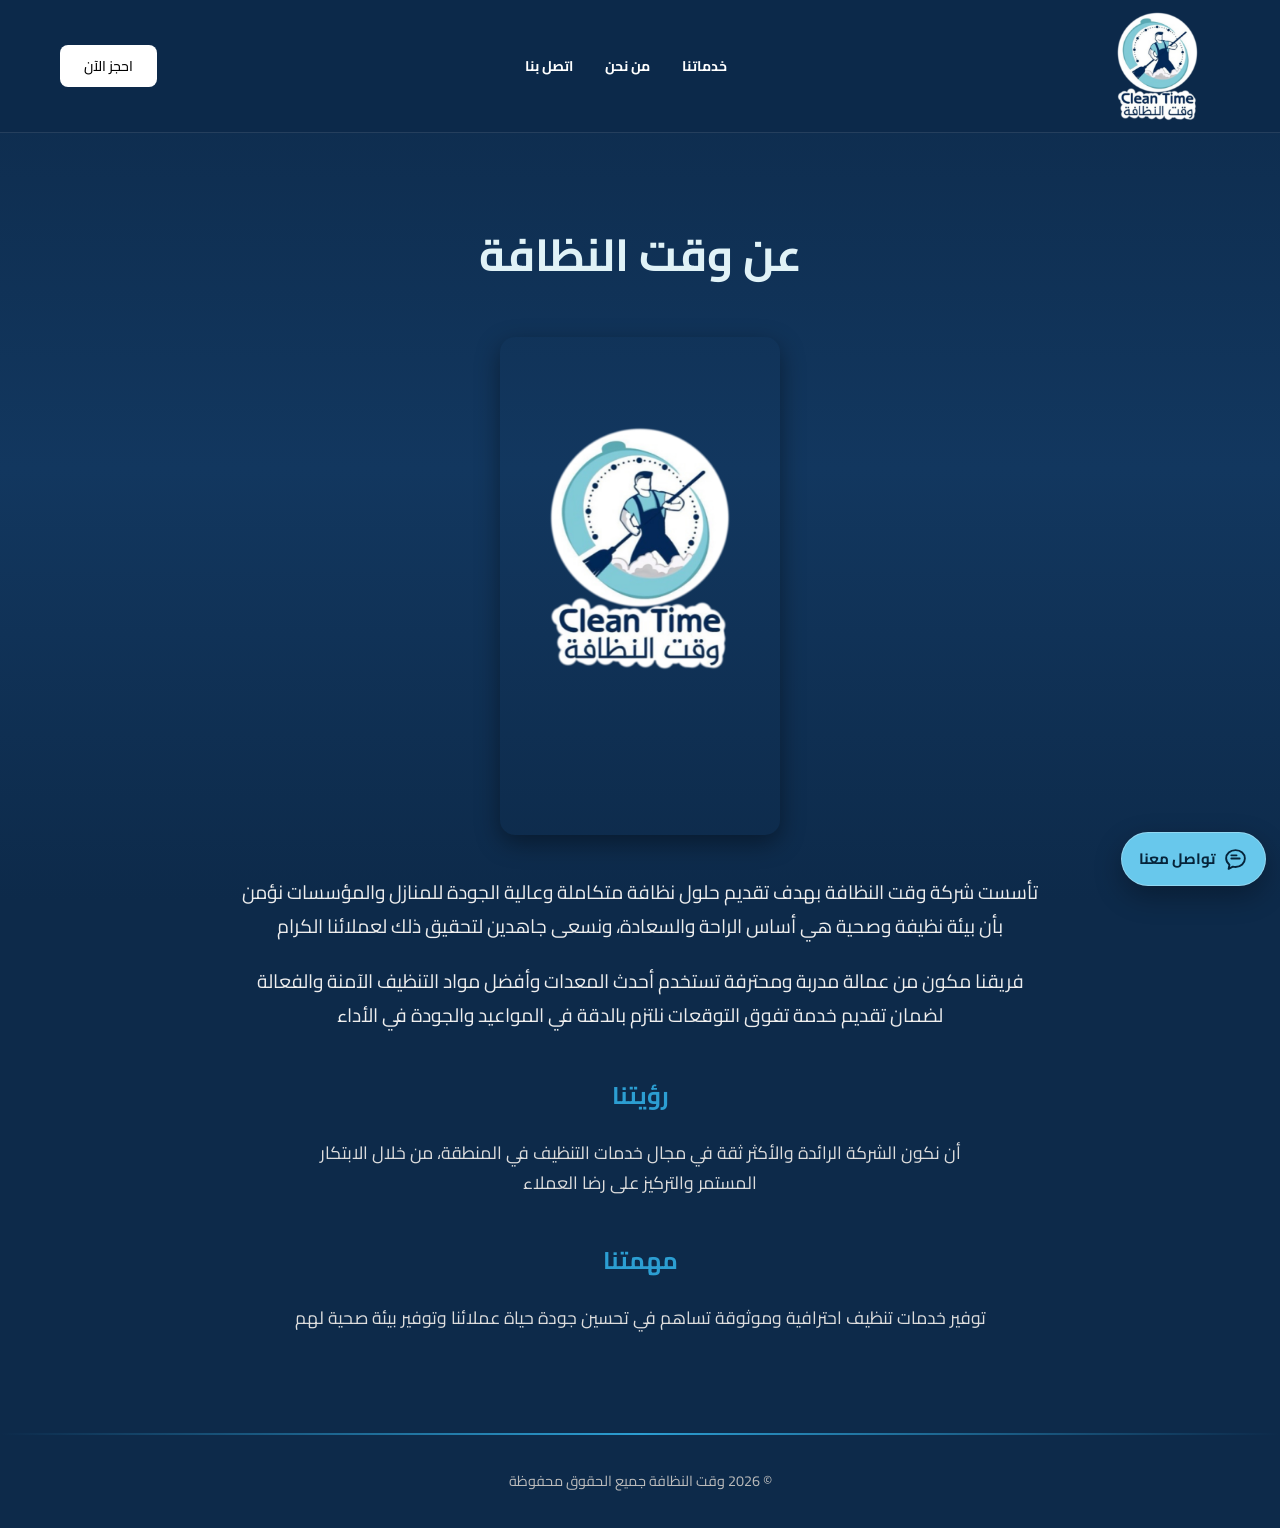
<file: about/index.html>
<!DOCTYPE html>
<html lang="ar" dir="rtl">
<head>
    <meta charset="UTF-8">
    <meta name="viewport" content="width=device-width, initial-scale=1.0">
    <title>من نحن - وقت النظافة</title>
    <link rel="icon" type="image/png" sizes="32x32" href="../favicon-32.png?v=20260812-5">
    <link rel="icon" type="image/png" sizes="192x192" href="../favicon-192.png?v=20260812-5">
    <link rel="apple-touch-icon" sizes="180x180" href="../apple-touch-icon.png?v=20260812-5">
    <link rel="stylesheet" href="../style.css?v=20260813-1">
    <link rel="preconnect" href="https://fonts.googleapis.com">
    <link rel="preconnect" href="https://fonts.gstatic.com" crossorigin>
    <link href="https://fonts.googleapis.com/css2?family=Cairo:wght@400;700&display=swap" rel="stylesheet">
</head>
<body>
    <div id="main-content">
        <header class="site-header">
            <div class="container header-inner">
                <a href="../" class="brand-link" aria-label="وقت النظافة - الرئيسية">
                    <img src="../klf.png" alt="شعار وقت النظافة" class="logo"> </a>
                <button class="mobile-menu-toggle" type="button" aria-expanded="false" aria-controls="primary-nav" aria-label="فتح قائمة التنقل">
                    <span></span><span></span><span></span>
                </button>
                <nav id="primary-nav" aria-label="التنقل الرئيسي">
                    <a href="../services/">خدماتنا</a>
                    <a href="../about/">من نحن</a>
                    <a href="../contact/">اتصل بنا</a>
                </nav>
                <button type="button" class="cta-button header-booking-button" data-booking-trigger>احجز الآن</button>
            </div>
        </header>

<main class="container about-page-content" style="padding: 50px 20px; text-align: center;">
            <h1 style="color: var(--logo-light-blue); font-size: 2.8em; margin-bottom: 40px;" data-aos="fade-down">عن وقت النظافة</h1>

            <img src="../klf.png" alt="شعار وقت النظافة" class="about-logo animated-logo" style="max-width: 280px; margin-bottom: 40px;" data-aos="zoom-in">

            <p style="font-size: 1.2em; line-height: 1.8; color: #eee; max-width: 800px; margin: 0 auto 20px;" data-aos="fade-up">
                تأسست شركة وقت النظافة بهدف تقديم حلول نظافة متكاملة وعالية الجودة للمنازل والمؤسسات نؤمن بأن بيئة نظيفة وصحية هي أساس الراحة والسعادة، ونسعى جاهدين لتحقيق ذلك لعملائنا الكرام
            </p>
            <p style="font-size: 1.2em; line-height: 1.8; color: #eee; max-width: 800px; margin: 0 auto 20px;" data-aos="fade-up">
                فريقنا مكون من عمالة مدربة ومحترفة تستخدم أحدث المعدات وأفضل مواد التنظيف الآمنة والفعالة لضمان تقديم خدمة تفوق التوقعات نلتزم بالدقة في المواعيد والجودة في الأداء
            </p>
             <h2 style="color: var(--logo-main-blue); margin-top: 40px;" data-aos="fade-left">رؤيتنا</h2>
             <p style="font-size: 1.1em; line-height: 1.7; color: #ddd; max-width: 700px; margin: 0 auto 20px;" data-aos="fade-up">
                أن نكون الشركة الرائدة والأكثر ثقة في مجال خدمات التنظيف في المنطقة، من خلال الابتكار المستمر والتركيز على رضا العملاء
             </p>
              <h2 style="color: var(--logo-main-blue); margin-top: 40px;" data-aos="fade-right">مهمتنا</h2>
             <p style="font-size: 1.1em; line-height: 1.7; color: #ddd; max-width: 700px; margin: 0 auto;" data-aos="fade-up">
                توفير خدمات تنظيف احترافية وموثوقة تساهم في تحسين جودة حياة عملائنا وتوفير بيئة صحية لهم
             </p>
        </main>

        <footer><p>© 2026 وقت النظافة جميع الحقوق محفوظة</p></footer>
    </div>
    
    <div id="modal" class="modal-overlay" role="dialog" aria-modal="true" aria-hidden="true" aria-labelledby="modal-title"><div class="modal-content"><button class="close-button" type="button" aria-label="إغلاق نافذة الحجز">&times;</button><div id="modal-body"></div></div></div>
    <aside class="contact-fab" aria-label="خيارات التواصل">
        <div class="contact-fab-menu" id="contact-fab-menu" aria-hidden="true">
            <p class="contact-fab-heading">كيف نقدر نخدمك؟</p>
            <ul>
                <li><a class="contact-option whatsapp" href="https://wa.me/966500362696" target="_blank" rel="noopener noreferrer" data-contact-channel="whatsapp" tabindex="-1" aria-label="احجز عبر واتساب، يفتح في نافذة جديدة"><img src="../whatsapp.png" alt="" aria-hidden="true"><span><strong>احجز عبر واتساب</strong><small>رد سريع وتأكيد الحجز</small></span></a></li>
                <li><a class="contact-option instagram" href="https://www.instagram.com/clean.taim" target="_blank" rel="noopener noreferrer" data-contact-channel="instagram" tabindex="-1" aria-label="تابعنا على انستقرام، يفتح في نافذة جديدة"><img src="../instagram.png" alt="" aria-hidden="true"><span><strong>انستقرام</strong><small>شاهد أعمالنا ونتائج التنظيف</small></span></a></li>
                <li><a class="contact-option snapchat" href="https://www.snapchat.com/@clean.tiam?sid=43005c576ff24ab892f0cb71b147c271&amp;share_id=dV-XGr4FQtKG1vf1z0ww7A&amp;invite_id=hM9pbysP" target="_blank" rel="noopener noreferrer" data-contact-channel="snapchat" tabindex="-1" aria-label="تابعنا على سناب شات، يفتح في نافذة جديدة"><img src="../snapchat.png" alt="" aria-hidden="true"><span><strong>سناب شات</strong><small>تابع يوميات العمل</small></span></a></li>
            </ul>
        </div>
        <button class="contact-fab-toggle" type="button" aria-expanded="false" aria-controls="contact-fab-menu" aria-label="فتح خيارات التواصل">
            <svg viewBox="0 0 24 24" aria-hidden="true"><path d="M12 3C6.9 3 3 6.5 3 10.9c0 2.4 1.2 4.6 3.2 6.1L5.4 21l4.1-2.1c.8.2 1.6.3 2.5.3 5.1 0 9-3.5 9-8.2S17.1 3 12 3Z"/><path d="M8 11h8M8 8h5"/></svg>
            <span>تواصل معنا</span>
        </button>
    </aside>
    <script src="../script.js?v=20260813-2"></script>
</body>
</html>
</file>
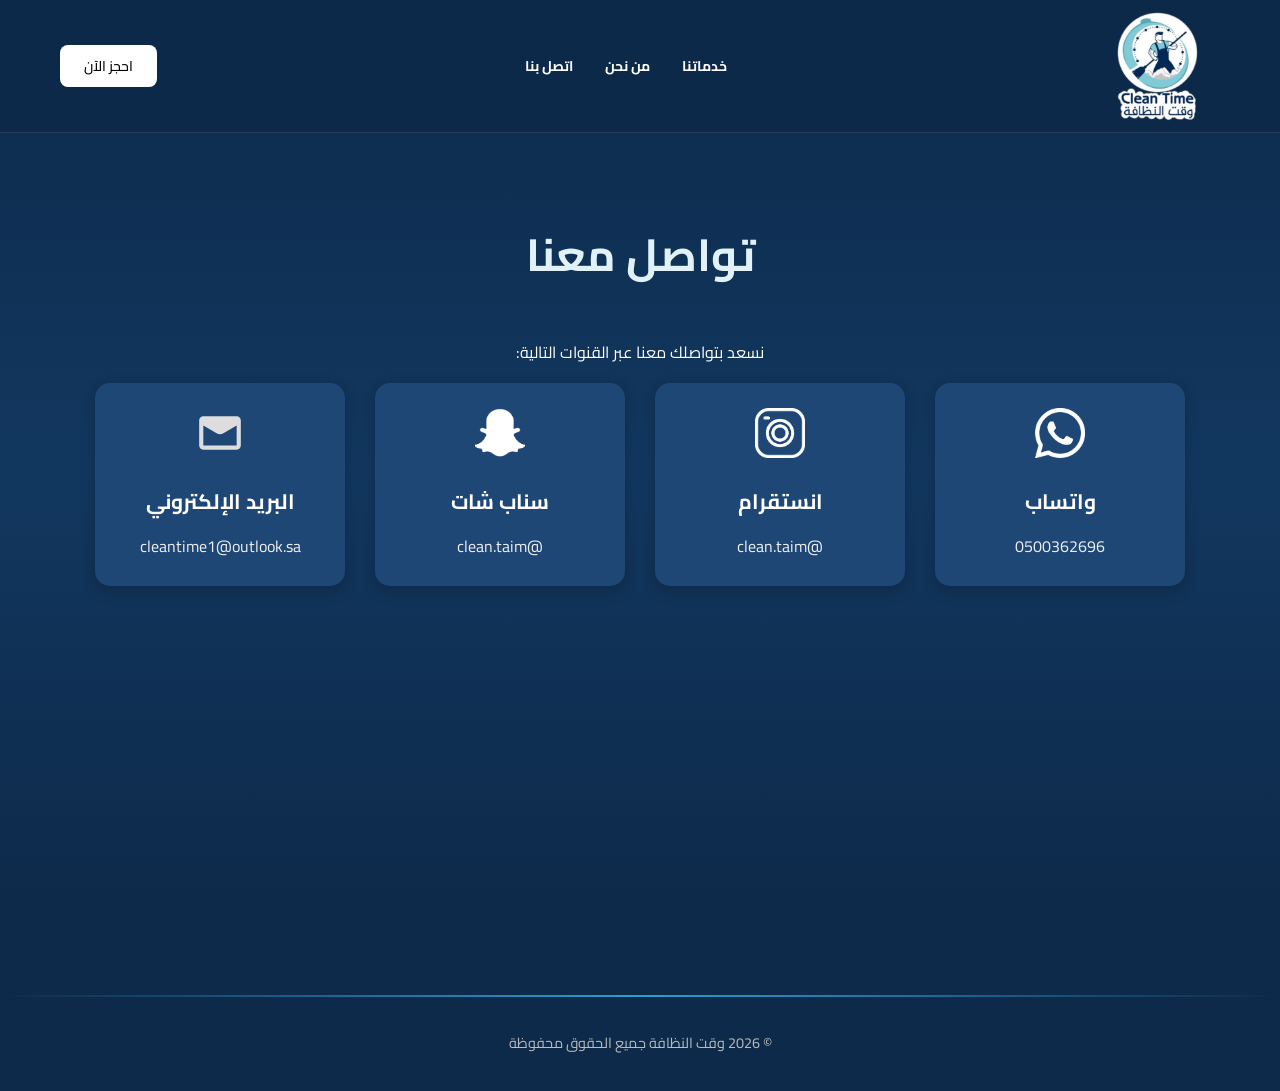
<file: contact/index.html>
<!DOCTYPE html>
<html lang="ar" dir="rtl">
<head>
    <meta charset="UTF-8">
    <meta name="viewport" content="width=device-width, initial-scale=1.0">
    <title>اتصل بنا - وقت النظافة</title>
    <link rel="icon" type="image/png" sizes="32x32" href="../favicon-32.png?v=20260812-5">
    <link rel="icon" type="image/png" sizes="192x192" href="../favicon-192.png?v=20260812-5">
    <link rel="apple-touch-icon" sizes="180x180" href="../apple-touch-icon.png?v=20260812-5">
    <link rel="stylesheet" href="../style.css?v=20260813-1">
    <link rel="preconnect" href="https://fonts.googleapis.com">
    <link rel="preconnect" href="https://fonts.gstatic.com" crossorigin>
    <link href="https://fonts.googleapis.com/css2?family=Cairo:wght@400;700&display=swap" rel="stylesheet">
</head>
<body>
    <div id="main-content">
        <header class="site-header">
            <div class="container header-inner">
                <a href="../" class="brand-link" aria-label="وقت النظافة - الرئيسية"> <img src="../klf.png" alt="شعار وقت النظافة" class="logo">
                </a>
                <button class="mobile-menu-toggle" type="button" aria-expanded="false" aria-controls="primary-nav" aria-label="فتح قائمة التنقل">
                    <span></span><span></span><span></span>
                </button>
                <nav id="primary-nav" aria-label="التنقل الرئيسي">
                    <a href="../services/">خدماتنا</a>
                    <a href="../about/">من نحن</a>
                    <a href="../contact/">اتصل بنا</a>
                </nav>
                <button type="button" class="cta-button header-booking-button" data-booking-trigger>احجز الآن</button>
            </div>
        </header>

<main class="contact-page container">
            <h1 data-aos="fade-down">تواصل معنا</h1>
            <p data-aos="fade-up">نسعد بتواصلك معنا عبر القنوات التالية:</p>
<div class="contact-methods">
                
                <div class="contact-method whatsapp" data-aos="fade-up" data-aos-delay="0">
                    <a href="https://wa.me/966500362696" target="_blank" rel="noopener noreferrer" data-track-whatsapp data-contact-channel="whatsapp">
                        <img src="../whatsapp.png" alt="واتساب" style="width: 50px; height: 50px; margin-bottom: 15px;">
                        <h3>واتساب</h3>
                        <p>0500362696</p>
                    </a>
                </div>

                <div class="contact-method instagram" data-aos="fade-up" data-aos-delay="100">
                    <a href="https://www.instagram.com/clean.taim" target="_blank" rel="noopener noreferrer" data-contact-channel="instagram">
                        <img src="../instagram.png" alt="انستقرام" style="width: 50px; height: 50px; margin-bottom: 15px;">
                        <h3>انستقرام</h3>
                        <p>@clean.taim</p>
                    </a>
                </div>

                <div class="contact-method snapchat" data-aos="fade-up" data-aos-delay="200">
                    <a href="https://www.snapchat.com/@clean.tiam?sid=43005c576ff24ab892f0cb71b147c271&amp;share_id=dV-XGr4FQtKG1vf1z0ww7A&amp;invite_id=hM9pbysP" target="_blank" rel="noopener noreferrer" data-contact-channel="snapchat">
                        <img src="../snapchat.png" alt="سناب شات" style="width: 50px; height: 50px; margin-bottom: 15px;">
                        <h3>سناب شات</h3>
                        <p>@clean.taim</p>
                    </a>
                </div>

                <div class="contact-method email" data-aos="fade-up" data-aos-delay="300">
                    <a href="mailto:cleantime1@outlook.sa">
                        <svg viewBox="0 0 24 24" fill="#dddddd" xmlns="http://www.w3.org/2000/svg"><path d="M2 6C2 4.89543 2.89543 4 4 4H20C21.1046 4 22 4.89543 22 6V18C22 19.1046 21.1046 20 20 20H4C2.89543 20 2 19.1046 2 18V6ZM20 6L12 11L4 6H20ZM20 18V8.41421L13.4142 12.2071C12.6332 12.6976 11.3668 12.6976 10.5858 12.2071L4 8.41421V18H20Z"/></svg>
                        <h3>البريد الإلكتروني</h3>
                        <p>cleantime1@outlook.sa</p>
                    </a>
                </div>

            </div>
        </main>

        <footer><p>© 2026 وقت النظافة جميع الحقوق محفوظة</p></footer>
    </div>
    
    <div id="modal" class="modal-overlay" role="dialog" aria-modal="true" aria-hidden="true" aria-labelledby="modal-title"><div class="modal-content"><button class="close-button" type="button" aria-label="إغلاق نافذة الحجز">&times;</button><div id="modal-body"></div></div></div>
    <script src="../script.js?v=20260813-2"></script>
</body>
</html>
</file>
<file: style.css>
/* --- الإعدادات العامة --- */
:root {
    --dark-blue: #0d2a4a; /* Original dark blue, kept for other sections */
    --light-blue: #1e4776; /* Original light blue, kept for other sections */
    --accent-orange: #e65a41;
    --accent-glow: #ffc506;
    --logo-main-blue: #2c9ed2; /* Original blue, kept for other sections */
    --logo-light-blue: #e0f2f7; /* Original light blue, kept for other sections */
    --text-color: #ffffff; /* Default white text */
    --font-family: 'Cairo', Tahoma, Arial, sans-serif;
    --gray-300: #d1d5db; /* Tailwind gray-300 equivalent */
    --black: #000000;
}

/* --- New: Global Typography --- */
body {
    margin: 0;
    font-family: var(--font-family);
    background-color: var(--dark-blue);
    background-image: linear-gradient(180deg, #0d2a4a 0%, #12375f 52%, #0d2a4a 100%);
    background-attachment: fixed;
    color: var(--text-color);
    text-align: right; /* Keep RTL */
    overflow-x: hidden;
    -webkit-font-smoothing: antialiased;
    -moz-osx-font-smoothing: grayscale;
}

#main-content {
    min-height: 100vh;
    background: transparent;
}

html {
    overflow-x: hidden;
    scroll-behavior: smooth;
}

*, *::before, *::after {
    box-sizing: border-box;
}

img, svg, video {
    max-width: 100%;
}

/* --- AOS Animation Styles --- */
[data-aos] {
    opacity: 0;
    transition-property: transform, opacity;
}
[data-aos].aos-animate {
    opacity: 1;
}
[data-aos="fade-up"] {
    transform: translateY(50px);
}
[data-aos="fade-up"].aos-animate {
    transform: translateY(0);
}
[data-aos="fade-down"] {
    transform: translateY(-50px);
}
[data-aos="fade-down"].aos-animate {
    transform: translateY(0);
}
[data-aos="fade-left"] {
    transform: translateX(50px);
}
[data-aos="fade-left"].aos-animate {
    transform: translateX(0);
}
[data-aos="fade-right"] {
    transform: translateX(-50px);
}
[data-aos="fade-right"].aos-animate {
    transform: translateX(0);
}
[data-aos="zoom-in"] {
    transform: scale(0.8);
}
[data-aos="zoom-in"].aos-animate {
    transform: scale(1);
}
[data-aos="flip-left"] {
    transform: rotateY(90deg);
}
[data-aos="flip-left"].aos-animate {
    transform: rotateY(0);
}

/* --- New: Professional Animations --- */
@keyframes float {
    0%, 100% { transform: translateY(0); }
    50% { transform: translateY(-10px); }
}
@keyframes shimmer {
    0% { background-position: -200% 0; }
    100% { background-position: 200% 0; }
}
@keyframes pulse-glow {
    0%, 100% { box-shadow: 0 0 5px rgba(44, 158, 210, 0.5); }
    50% { box-shadow: 0 0 20px rgba(44, 158, 210, 0.8), 0 0 30px rgba(44, 158, 210, 0.4); }
}
@keyframes gradient-move {
    0% { background-position: 0% 50%; }
    50% { background-position: 100% 50%; }
    100% { background-position: 0% 50%; }
}
@keyframes border-dance {
    0% { border-color: var(--logo-main-blue); }
    33% { border-color: var(--accent-glow); }
    66% { border-color: var(--accent-orange); }
    100% { border-color: var(--logo-main-blue); }
}

/* --- Enhanced: Card Hover Effects --- */
.service-card {
    transition: all 0.4s cubic-bezier(0.4, 0, 0.2, 1), box-shadow 0.3s ease;
}
.service-card:hover {
    transform: translateY(-10px) scale(1.02);
    box-shadow: 0 20px 40px rgba(0, 0, 0, 0.4);
}
.service-card::after {
    content: '';
    position: absolute;
    top: 0;
    left: 0;
    right: 0;
    bottom: 0;
    border-radius: inherit;
    background: linear-gradient(90deg, transparent, rgba(255,255,255,0.1), transparent);
    transform: translateX(-100%);
    transition: transform 0.6s;
}
.service-card:hover::after {
    transform: translateX(100%);
}

/* --- New: Liquid Glass CSS --- */
.liquid-glass {
  background: rgba(0, 0, 0, 0.4);
  background-blend-mode: luminosity;
  backdrop-filter: blur(4px);
  -webkit-backdrop-filter: blur(4px);
  border: none;
  box-shadow: inset 0 1px 1px rgba(255, 255, 255, 0.1);
  position: relative;
  overflow: hidden;
}
.liquid-glass::before {
  content: '';
  position: absolute;
  inset: 0;
  border-radius: inherit;
  padding: 1.4px;
  background: linear-gradient(180deg,
    rgba(255,255,255,0.3) 0%, rgba(255,255,255,0.1) 20%,
    rgba(255,255,255,0) 40%, rgba(255,255,255,0) 60%,
    rgba(255,255,255,0.1) 80%, rgba(255,255,255,0.3) 100%);
  -webkit-mask: linear-gradient(#fff 0 0) content-box, linear-gradient(#fff 0 0);
  mask: linear-gradient(#fff 0 0) content-box, linear-gradient(#fff 0 0);
  -webkit-mask-composite: xor;
  mask-composite: exclude;
  pointer-events: none;
}

/* --- New: Hero Video Background --- */
.hero-video-background {
    position: absolute;
    top: 0;
    left: 0;
    width: 100%;
    height: 100vh; /* Full viewport height */
    object-fit: cover;
    z-index: 1; /* Below header and main content */
}

/* --- New: Accessibility - Reduced Motion --- */
@media (prefers-reduced-motion: reduce) {
    *, ::before, ::after {
        animation-duration: 0.01ms !important;
        animation-iteration-count: 1 !important;
        transition-duration: 0.01ms !important;
        scroll-behavior: auto !important;
    }
    /* Disable specific hero animations if reduced motion is preferred */
    .hero-heading .char-span {
        opacity: 1 !important;
        transform: translateX(0) !important;
        transition: none !important;
    }
    .hero-subheading, .hero-buttons, .hero-tag-container {
        opacity: 1 !important;
        transition: none !important;
    }
    .hero-video-background { /* Ensure video is visible immediately */
        opacity: 1 !important;
    }
}

/* --- Enhanced: Button Effects --- */
.cta-button, .ripple-btn {
    position: relative;
    overflow: hidden;
    transition: all 0.3s ease, box-shadow 0.3s ease;
}
.cta-button::before, .ripple-btn::before {
    content: '';
    position: absolute;
    top: 50%;
    left: 50%;
    width: 0;
    height: 0;
    background: rgba(255, 255, 255, 0.2);
    border-radius: 50%;
    transform: translate(-50%, -50%);
    transition: width 0.6s, height 0.6s;
}
.cta-button:hover::before, .ripple-btn:hover::before {
    width: 300px;
    height: 300px;
}
.cta-button:hover, .ripple-btn:hover {
    transform: translateY(-3px);
    box-shadow: 0 10px 30px rgba(44, 158, 210, 0.4);
}

/* --- New: Navbar Styles (based on Tailwind classes) --- */
header {
    background: none; /* Remove previous header background */
    backdrop-filter: none; /* Remove previous backdrop filter */
    position: fixed; /* Make it fixed to stay on top of video */
    width: 100%;
    top: 0;
    left: 0;
    box-sizing: border-box; /* Include padding in width */
}
header .liquid-glass {
    border-radius: 0.75rem; /* rounded-xl */
    padding: 0.5rem 1rem; /* px-4 py-2 */
    display: flex;
    align-items: center;
    justify-content: space-between;
    max-width: 100%; /* Ensure it fits within padding */
    margin: 0 auto; /* Center the liquid glass bar */
}
header a {
    color: var(--text-color);
    text-decoration: none;
    transition: color 0.3s;
}
header a.text-2xl { /* Logo text */
    font-size: 1.5rem; /* text-2xl */
    font-weight: 600; /* font-semibold */
    letter-spacing: -0.025em; /* tracking-tight */
}
header nav {
    display: none; /* hidden */
    gap: 2rem; /* gap-8 */
    font-size: 0.875rem; /* text-sm */
}
@media (min-width: 768px) { /* md+ */
    header nav {
        display: flex;
    }
}
header nav a:hover {
    color: var(--gray-300); /* hover:text-gray-300 */
}
header .cta-button { /* Start a Chat button */
    background-color: var(--text-color); /* bg-white */
    color: var(--black); /* text-black */
    padding: 0.5rem 1.5rem; /* px-6 py-2 */
    border-radius: 0.5rem; /* rounded-lg */
    font-size: 0.875rem; /* text-sm */
    font-weight: 500; /* font-medium */
    transition: background-color 0.3s;
}
header .cta-button:hover {
    background-color: #f3f4f6; /* hover:bg-gray-100 */
}

/* --- New: Hero Content Styles --- */
main {
    min-height: calc(100vh - 88px);
    height: auto;
    display: block;
    padding-bottom: 0;
    box-sizing: border-box;
    position: relative; /* For z-index */
    z-index: 2; /* Above video background */
}
@media (min-width: 1024px) { /* lg */
    main {
        padding-bottom: 0;
    }
}

/* Left Column - Main content */
.hero-heading {
    color: var(--text-color);
    font-weight: normal;
    margin-bottom: 1rem; /* mb-4 */
    line-height: 1.2; /* Adjust for better readability */
}
.hero-heading .char-span { /* For character animation */
    display: inline-block;
    opacity: 0;
    transform: translateX(-18px);
    transition: opacity 500ms ease-out, transform 500ms ease-out;
}
.hero-heading .char-span.animate {
    opacity: 1;
    transform: translateX(0);
}

.hero-subheading {
    color: var(--gray-300);
    margin-bottom: 1.25rem; /* mb-5 */
    opacity: 0; /* Initial state for fade-in */
    transition: opacity 1000ms ease-out; /* Default transition for fade-in */
}
.hero-subheading.animate {
    opacity: 1;
}

.hero-buttons { /* Wrapper for buttons */
    display: flex;
    flex-wrap: wrap;
    gap: 1rem; /* gap-4 */
    opacity: 0; /* Initial state for fade-in */
    transition: opacity 1000ms ease-out; /* Default transition for fade-in */
}
.hero-buttons.animate {
    opacity: 1;
}

.hero-buttons .bg-white { /* Start a Chat button */
    background-color: var(--text-color); /* bg-white */
    color: var(--black); /* text-black */
    padding: 0.75rem 2rem; /* px-8 py-3 */
    border-radius: 0.5rem; /* rounded-lg */
    font-weight: 500; /* font-medium */
    transition: background-color 0.3s;
}
.hero-buttons .bg-white:hover {
    background-color: #f3f4f6; /* hover:bg-gray-100 */
}

.hero-buttons .liquid-glass { /* Explore Now button */
    border: 1px solid rgba(255, 255, 255, 0.2); /* border border-white/20 */
    color: var(--text-color); /* text-white */
    padding: 0.75rem 2rem; /* px-8 py-3 */
    border-radius: 0.5rem; /* rounded-lg */
    font-weight: 500; /* font-medium */
    transition: background-color 0.3s, color 0.3s;
}
.hero-buttons .liquid-glass:hover {
    background-color: var(--text-color); /* hover:bg-white */
    color: var(--black); /* hover:text-black */
}

/* Right Column - Tag */
.hero-tag-container {
    display: flex;
    align-items: flex-end; /* items-end */
    justify-content: flex-start; /* justify-start */
    opacity: 0; /* Initial state for fade-in */
    transition: opacity 1000ms ease-out; /* Default transition for fade-in */
}
.hero-tag-container.animate {
    opacity: 1;
}
@media (min-width: 1024px) { /* lg */
    .hero-tag-container {
        justify-content: flex-end; /* lg:justify-end */
    }
}
.hero-tag-container .liquid-glass {
    border: 1px solid rgba(255, 255, 255, 0.2); /* border border-white/20 */
    padding: 0.75rem 1.5rem; /* px-6 py-3 */
    border-radius: 0.75rem; /* rounded-xl */
}
.hero-tag-container p {
    font-size: 1.125rem; /* text-lg */
    font-weight: 300; /* font-light */
    color: var(--text-color);
}
@media (min-width: 768px) { /* md */
    .hero-tag-container p {
        font-size: 1.25rem; /* md:text-xl */
    }
}
@media (min-width: 1024px) { /* lg */
    .hero-tag-container p {
        font-size: 1.5rem; /* lg:text-2xl */
    }
}

.container { max-width: 1200px; margin: 0 auto; padding: 0 20px; }
/* The original header styles below are now largely overridden by the new hero header styles.
   Keeping them here for other pages if they use the old header structure. */
/* header {
    background: rgba(13, 42, 74, 0.8);
    padding: 10px 0;
    position: sticky;
    top: 0;
    z-index: 100;
    backdrop-filter: blur(5px);
} */
/* header .container { display: flex; justify-content: space-between; align-items: center; } */

.logo {
    height: 110px;
    transition: height 0.6s ease-out;
}

nav a { color: var(--text-color); text-decoration: none; margin: 0 15px; font-weight: bold; transition: color 0.3s; }
nav a:hover { color: var(--logo-main-blue); }
.cta-button { background-color: var(--logo-main-blue); color: var(--text-color); padding: 10px 20px; border-radius: 25px; text-decoration: none; font-weight: bold; transition: background-color 0.3s; }
.cta-button:hover { background-color: #38b1e4; }
.hidden { display: none; }

/* --- أقسام الصفحة الرئيسية المطورة --- */
.intro-section {
    padding: 55px 20px 20px;
}
.intro-copy {
    max-width: 850px;
    margin: 0 auto;
    text-align: center;
}
.eyebrow {
    display: inline-block;
    color: var(--accent-glow);
    font-weight: bold;
    margin-bottom: 10px;
}
.intro-copy h1,
.section-heading h2,
.coverage-layout h2 {
    margin: 0;
    color: var(--logo-light-blue);
    font-size: 2.4em;
    line-height: 1.35;
}
.intro-copy p,
.coverage-layout p {
    color: #dbe8f5;
    font-size: 1.1em;
    line-height: 1.9;
    margin: 18px auto 0;
    max-width: 760px;
}
.intro-actions {
    display: flex;
    align-items: center;
    justify-content: center;
    gap: 14px;
    flex-wrap: wrap;
    margin-top: 26px;
}
.outline-button {
    color: var(--text-color);
    border: 1px solid rgba(255, 255, 255, 0.35);
    border-radius: 25px;
    padding: 10px 20px;
    text-decoration: none;
    font-weight: bold;
    transition: all 0.3s ease;
}
.outline-button:hover {
    border-color: var(--accent-glow);
    color: var(--accent-glow);
    transform: translateY(-3px);
}
.trust-strip {
    display: grid;
    grid-template-columns: repeat(3, 1fr);
    gap: 14px;
    margin-top: 38px;
}
.trust-strip div,
.value-card,
.process-step,
.faq-list details {
    background: rgba(30, 71, 118, 0.78);
    border: 1px solid rgba(255, 255, 255, 0.1);
    border-radius: 12px;
    box-shadow: 0 12px 30px rgba(0, 0, 0, 0.18);
}
.trust-strip div {
    padding: 18px;
    text-align: center;
}
.trust-strip strong,
.trust-strip span {
    display: block;
}
.trust-strip strong {
    color: var(--logo-light-blue);
    font-size: 1.1em;
}
.trust-strip span {
    color: #c9d7e6;
    margin-top: 6px;
    font-size: 0.92em;
}
.section-band {
    background: rgba(7, 24, 43, 0.32);
    padding: 60px 0;
    margin-top: 30px;
}
.section-heading {
    text-align: center;
    margin-bottom: 34px;
}
.value-grid {
    display: grid;
    grid-template-columns: repeat(4, 1fr);
    gap: 18px;
}
.value-card {
    padding: 24px;
    min-height: 210px;
}
.value-card span {
    color: var(--accent-glow);
    font-weight: bold;
    font-size: 1.6em;
}
.value-card h3,
.process-step strong {
    color: var(--logo-light-blue);
    margin: 12px 0 8px;
    font-size: 1.25em;
}
.value-card p,
.process-step p,
.faq-list p {
    color: #d3deea;
    line-height: 1.75;
    margin: 0;
}
.process-section,
.faq-section {
    padding: 60px 20px 20px;
}
.process-list {
    display: grid;
    grid-template-columns: repeat(3, 1fr);
    gap: 26px;
    position: relative;
    padding-top: 32px;
}
.process-step {
    position: relative;
    display: flex;
    min-height: 180px;
    padding: 42px 26px 26px;
    flex-direction: column;
    align-items: center;
    justify-content: flex-start;
    text-align: center;
    border-color: rgba(44, 158, 210, 0.28);
    background: linear-gradient(180deg, rgba(34, 83, 132, 0.92), rgba(27, 68, 110, 0.88));
}
.process-step::before {
    display: none;
}
.process-number {
    position: absolute;
    top: -32px;
    left: 50%;
    z-index: 1;
    display: grid;
    width: 62px;
    height: 62px;
    place-items: center;
    transform: translateX(-50%);
    border: 3px solid var(--accent-glow);
    border-radius: 50%;
    color: #0d2a4a;
    background: var(--accent-glow);
    box-shadow: 0 0 0 7px #12375f, 0 8px 20px rgba(0, 0, 0, 0.25);
    font-size: 1.25rem;
    font-weight: 700;
    line-height: 1;
}
.process-step strong {
    display: block;
    margin: 8px 0 10px;
    font-size: 1.28rem;
    line-height: 1.45;
}
.process-step p {
    max-width: 330px;
    font-size: 0.98rem;
}
.coverage-layout {
    display: flex;
    align-items: center;
    justify-content: space-between;
    gap: 24px;
}
.coverage-layout p {
    margin-right: 0;
}
.faq-list {
    max-width: 850px;
    margin: 0 auto;
    display: grid;
    gap: 14px;
}
.faq-list details {
    padding: 18px 22px;
}
.faq-list summary {
    cursor: pointer;
    color: var(--logo-light-blue);
    font-weight: bold;
    font-size: 1.1em;
}
.faq-list p {
    margin-top: 12px;
}

/* --- قسم الخدمات --- */
#services { padding: 50px 0; background-color: var(--dark-blue); } /* Ensure background for sections below hero */
#services h2 { text-align: center; font-size: 2.5em; margin-bottom: 40px; }
#all-services-grid + h1, body > main > section#services > h1 {
    text-align: center; font-size: 2.8em; margin-bottom: 40px; color: var(--logo-light-blue);
}
.services-grid { display: grid; grid-template-columns: repeat(auto-fill, minmax(280px, 1fr)); gap: 40px; }
.service-card { --border-size: 3px; --border-angle: 0turn; background: var(--light-blue); position: relative; border-radius: 15px; display: flex; flex-direction: column; }
.service-card::before { content: ''; position: absolute; z-index: -1; top: calc(-1 * var(--border-size)); left: calc(-1 * var(--border-size)); width: calc(100% + var(--border-size) * 2); height: calc(100% + var(--border-size) * 2); background: conic-gradient(from var(--border-angle), var(--dark-blue), var(--dark-blue) 50%, var(--logo-main-blue) 50%, var(--logo-main-blue)); background-size: 200% 200%; border-radius: 18px; animation: spin 5s linear infinite; }
@keyframes spin { to { --border-angle: 1turn; } }
.service-card:hover::before { animation-play-state: paused; }
.service-card-content { padding: 30px 20px 20px; text-align: center; width: 100%; box-sizing: border-box; flex-grow: 1; display: flex; flex-direction: column; }

.service-card-content img { 
    height: 60px; 
    margin: 0 auto 15px; 
    filter: brightness(0) invert(1); 
}

.service-card-content h3 { margin: 0; font-size: 1.6em; }
.service-card-content p { color: #ccc; margin: 10px 0 25px; font-size: 0.9em; min-height: 2.7em; flex-grow: 1; }

/* --- 
  تنسيق الزر الجديد 
  (Ripple Button)
--- */
button.ripple-btn {
    position: relative;
    display: inline-block;
    width: 90%;
    max-width: 250px; 
    padding: 12px 20px;
    margin: 0 auto 20px; 
    font-family: var(--font-family);
    font-size: 1em;
    font-weight: bold;
    color: var(--text-color);
    background-color: var(--logo-main-blue); 
    border: none;
    border-radius: 25px; 
    cursor: pointer;
    overflow: hidden; 
    transition: background-color 0.3s ease, box-shadow 0.3s ease;
    box-shadow: 0 4px 15px rgba(0, 0, 0, 0.2);
    text-decoration: none;
    text-align: center;
    z-index: 1;
}

button.ripple-btn:hover {
    background-color: #38b1e4; 
    box-shadow: 0 6px 20px rgba(0, 0, 0, 0.3);
}

/* تنسيق الزر داخل الفورم (Modal) */
.booking-form button.ripple-btn {
    width: 100%; 
    max-width: 350px;
}

/* تنسيق أزرار الخصم */
button.ripple-btn.discount-btn {
    background-color: var(--accent-orange);
}
button.ripple-btn.discount-btn:hover {
    background-color: #d94a30; 
}

/* تنسيق تأثير التموج */
.ripple {
    position: absolute;
    border-radius: 50%;
    background-color: rgba(255, 255, 255, 0.5); 
    transform: scale(0);
    animation: ripple-effect 0.6s linear;
    pointer-events: none; 
}

@keyframes ripple-effect {
    to {
        transform: scale(4);
        opacity: 0;
    }
}
/* --- نهاية تنسيق الزر الجديد --- */


/* --- النافذة المنبثقة (Modal) --- */
.modal-overlay { 
    position: fixed; 
    top: 0; 
    left: 0; 
    width: 100%; 
    height: 100%; 
    background: rgba(0, 0, 0, 0.8); 
    display: none; 
    justify-content: center; 
    align-items: center; 
    z-index: 200; 
    backdrop-filter: blur(5px);
    animation: fadeIn 0.3s ease-out;
}
@keyframes fadeIn {
    from { opacity: 0; }
    to { opacity: 1; }
}
.modal-content { 
    background: var(--light-blue); 
    padding: 30px; 
    border-radius: 15px; 
    width: 90%; 
    max-width: 500px; 
    position: relative; 
    animation: slideIn 0.5s forwards, scaleIn 0.4s ease-out; 
    border: 1px solid rgba(255, 255, 255, 0.1);
    box-shadow: 0 25px 50px rgba(0, 0, 0, 0.5);
}
@keyframes slideIn {
    from { transform: translateY(-50px); opacity: 0; } 
    to { transform: translateY(0); opacity: 1; } 
}
@keyframes scaleIn {
    from { transform: scale(0.9); }
    to { transform: scale(1); }
}
.close-button {
    position: absolute; 
    top: 15px; 
    left: 20px; 
    font-size: 2em; 
    cursor: pointer; 
    color: #fff; 
    transition: all 0.3s ease;
    background: rgba(255, 255, 255, 0.1);
    border-radius: 50%;
    width: 40px;
    height: 40px;
    display: flex;
    align-items: center;
    border: none; /* Remove default button border */
    background: rgba(255, 255, 255, 0.1); /* Ensure background is set */
    color: #fff; /* Ensure color is set */
    justify-content: center;
}
.close-button:hover {
    background: var(--accent-orange);
    transform: rotate(90deg);
}
.calculator-form { display: flex; flex-direction: column; align-items: center; gap: 15px; width: 100%; }
.calculator-form h3 { text-align: center; font-size: 1.8em; margin: 0 0 10px 0; }
.price-display { text-align: center; margin: 10px 0; padding: 15px; background: rgba(0,0,0,0.2); border-radius: 10px; width: 100%; box-sizing: border-box;}
.price-display h4 { margin: 0; font-size: 1.2em; }
.price-display p { font-size: 0.8em; opacity: 0.7; margin-top: 5px; }
.booking-form { display: flex; flex-direction: column; align-items: center; gap: 15px; width: 100%; overflow: hidden; transition: max-height 0.7s ease-in-out, opacity 0.5s ease-in-out; }
.booking-form.hidden { max-height: 0; opacity: 0; }
.booking-form h4 { text-align: center; font-size: 1.8em; margin: 0 0 10px 0; }
hr { width: 100%; border: 0; height: 1px; background: rgba(255,255,255,0.2); margin: 30px 0; transition: opacity 0.5s; }
hr.hidden { opacity: 0; }
.input-group { width: 100%; max-width: 350px; }
.input-label { display: block; margin-right: 10px; margin-bottom: 5px; color: #ddd; font-size: 0.9em; font-weight: bold; }
.input-field { 
    width: 100%; 
    padding: 12px 15px; 
    background: rgba(0, 0, 0, 0.25); 
    border: 1px solid rgba(255, 255, 255, 0.2); 
    border-radius: 10px; 
    color: #fff; 
    font-family: var(--font-family); 
    font-size: 1em; 
    box-sizing: border-box; 
    transition: all 0.3s ease; 
    text-align: right; 
}
.input-field:hover {
    border-color: rgba(44, 158, 210, 0.5);
    background: rgba(0, 0, 0, 0.3);
}
.input-field:focus { 
    outline: none; 
    border-color: var(--logo-main-blue); 
    box-shadow: 0 0 15px rgba(44, 158, 210, 0.5); 
    background: rgba(0, 0, 0, 0.35);
}

/* --- زر التواصل العائم --- */
.contact-fab {
    position: fixed;
    right: max(14px, env(safe-area-inset-right));
    bottom: max(14px, env(safe-area-inset-bottom));
    z-index: 150;
    display: flex;
    flex-direction: column;
    align-items: flex-end;
    direction: rtl;
    transition: opacity 0.2s ease, transform 0.2s ease;
}
.contact-fab-menu {
    position: absolute;
    right: 0;
    bottom: calc(100% + 10px);
    width: min(290px, calc(100vw - 28px));
    padding: 12px;
    border: 1px solid rgba(255, 255, 255, 0.16);
    border-radius: 18px;
    background: rgba(8, 31, 55, 0.96);
    box-shadow: 0 18px 45px rgba(0, 0, 0, 0.35);
    backdrop-filter: blur(14px);
    -webkit-backdrop-filter: blur(14px);
    opacity: 0;
    visibility: hidden;
    pointer-events: none;
    transform: translateY(10px) scale(0.97);
    transform-origin: bottom right;
    transition: opacity 0.18s ease, visibility 0.18s ease, transform 0.18s ease;
}
.contact-fab.is-open .contact-fab-menu {
    opacity: 1;
    visibility: visible;
    pointer-events: auto;
    transform: translateY(0) scale(1);
}
.contact-fab-heading {
    margin: 0 4px 9px;
    color: #dcecf6;
    font-size: 0.82rem;
    font-weight: 700;
}
.contact-fab-menu ul {
    display: grid;
    gap: 7px;
    margin: 0;
    padding: 0;
    list-style: none;
}
.contact-option {
    display: flex;
    align-items: center;
    gap: 11px;
    min-height: 62px;
    padding: 8px 10px;
    border: 1px solid transparent;
    border-radius: 13px;
    color: #fff;
    text-decoration: none;
    background: rgba(255, 255, 255, 0.055);
    transition: background-color 0.16s ease, border-color 0.16s ease, transform 0.16s ease;
}
.contact-option:hover { background: rgba(255, 255, 255, 0.11); transform: translateX(-2px); }
.contact-option.whatsapp {
    border-color: rgba(37, 211, 102, 0.38);
    background: rgba(37, 211, 102, 0.14);
}
.contact-option.whatsapp:hover { background: rgba(37, 211, 102, 0.22); }
.contact-option img {
    width: 44px;
    height: 44px;
    flex: 0 0 44px;
    padding: 5px;
    border-radius: 12px;
    object-fit: contain;
    background: rgba(255, 255, 255, 0.09);
}
.contact-option span { display: grid; gap: 1px; min-width: 0; }
.contact-option strong { font-size: 0.93rem; line-height: 1.5; }
.contact-option small { color: #c8d7e4; font-size: 0.72rem; line-height: 1.5; }
.contact-fab-toggle {
    display: inline-flex;
    align-items: center;
    justify-content: center;
    gap: 8px;
    min-width: 142px;
    min-height: 54px;
    padding: 10px 17px;
    border: 1px solid rgba(255, 255, 255, 0.28);
    border-radius: 999px;
    color: #06243a;
    background: #68c8ec;
    box-shadow: 0 10px 28px rgba(0, 0, 0, 0.3);
    font: 700 0.94rem/1 var(--font-family);
    cursor: pointer;
    transition: background-color 0.16s ease, transform 0.16s ease, box-shadow 0.16s ease;
}
.contact-fab-toggle:hover { background: #85d7f2; transform: translateY(-2px); box-shadow: 0 13px 32px rgba(0, 0, 0, 0.34); }
.contact-fab-toggle svg {
    width: 25px;
    height: 25px;
    fill: none;
    stroke: currentColor;
    stroke-width: 1.8;
    stroke-linecap: round;
    stroke-linejoin: round;
    transition: transform 0.18s ease;
}
.contact-fab.is-open .contact-fab-toggle svg { transform: rotate(-8deg) scale(1.05); }
.contact-fab-toggle:focus-visible,
.contact-option:focus-visible {
    outline: 3px solid var(--accent-glow);
    outline-offset: 3px;
}
body.modal-open .contact-fab {
    opacity: 0;
    pointer-events: none;
    transform: translateY(10px);
}

/* --- الفوتر (Footer) --- */
footer {
    background-color: var(--dark-blue);
    padding: 20px 0;
    text-align: center;
    font-size: 0.9em;
    color: #bbb;
    margin-top: 50px;
    position: relative;
    overflow: hidden;
}
footer::before {
    content: '';
    position: absolute;
    top: 0;
    left: 0;
    width: 100%;
    height: 2px;
    background: linear-gradient(90deg, transparent, var(--logo-main-blue), transparent);
    animation: shimmer 3s ease-in-out infinite;
}
footer a { color: var(--logo-main-blue); text-decoration: none; transition: color 0.3s; }
footer a:hover { color: var(--accent-glow); }

/* --- زر المزيد من الخدمات --- */
.more-services-btn {
    display: inline-block;
    padding: 12px 25px;
}

/* --- كود خاص بصفحة "من نحن" --- */
.about-page-content .about-logo {
    display: block; margin-left: auto; margin-right: auto;
    border-radius: 15px; box-shadow: 0 8px 25px rgba(0,0,0,0.4);
}
.animated-logo {
    animation: growIn 0.8s ease-out forwards;
    transform: scale(0.5); opacity: 0;
}
@keyframes growIn { from { transform: scale(0.5); opacity: 0; } to { transform: scale(1); opacity: 1; } }

/* --- قسم التجاوب مع الجوال (Mobile Responsiveness) --- */
@media (max-width: 768px) {
    header .container { flex-wrap: wrap; justify-content: center; }
    .logo { height: 75px !important; } 
    nav { margin-top: 10px; }
    nav a { margin: 0 10px; font-size: 0.9em;}
    .cta-button { margin-top: 10px; font-size: 0.9em; padding: 8px 15px;}
    .wrapper { height: 350px; }
    
    .inner { 
        --w: 130px; 
        --h: 240px; 
        --translateZ: calc((var(--w) + var(--h)) / 1.5); 
        top: 10%;
    }

    .intro-section {
        padding-top: 36px;
    }
    .intro-copy h1,
    .section-heading h2,
    .coverage-layout h2 {
        font-size: 1.85em;
    }
    .intro-copy p,
    .coverage-layout p {
        font-size: 0.98em;
        line-height: 1.75;
    }
    .trust-strip,
    .value-grid,
    .process-list {
        grid-template-columns: 1fr;
    }
    .process-list {
        gap: 18px;
        margin: 0 14px;
        padding: 0;
    }
    .process-step {
        min-height: 132px;
        margin-right: 62px;
        padding: 20px;
        align-items: flex-start;
        justify-content: center;
        text-align: right;
    }
    .process-number {
        top: 50%;
        right: -62px;
        left: auto;
        width: 48px;
        height: 48px;
        transform: translateY(-50%);
        border-width: 2px;
        box-shadow: 0 0 0 5px #12375f, 0 7px 16px rgba(0, 0, 0, 0.22);
        font-size: 1rem;
    }
    .process-step strong {
        margin: 0 0 6px;
        font-size: 1.1rem;
    }
    .section-band,
    .process-section,
    .faq-section {
        padding: 42px 0 10px;
    }
    .value-card {
        min-height: auto;
        padding: 20px;
    }
    .coverage-layout {
        align-items: flex-start;
        flex-direction: column;
    }
    .faq-list details {
        padding: 16px;
    }

    #all-services-grid + h1, body > main > section#services > h1 { font-size: 2.2em; }
    #services h2 { font-size: 2em; } 
    .services-grid { grid-template-columns: repeat(2, 1fr); gap: 12px; padding: 0 10px; }
    .service-card { padding: 8px; border-radius: 10px; }
     .service-card::before { border-radius: 13px; }
    .service-card-content { padding: 10px 8px; }
    
    .service-card-content img {
        height: 40px;
        margin-bottom: 5px;
    }

    .service-card-content h3 { font-size: 1em; margin-bottom: 3px; }
    .service-card-content p { font-size: 0.65em; margin-bottom: 10px; line-height: 1.3; }
    
    /* --- تعديل: زر الريبل على الجوال --- */
    button.ripple-btn {
        width: 100%; 
        padding: 10px;
        font-size: 0.8em;
        margin-bottom: 5px; 
    }

    .more-services-btn { font-size: 0.9em; padding: 10px 20px; }
    .modal-content { padding: 20px; max-height: 85vh; overflow-y: auto; }
    .calculator-form h3, .booking-form h4 { font-size: 1.5em; }
    .input-group { max-width: 90%; }
    .price-display h4 { font-size: 1.1em; }
    .booking-form { gap: 10px; }
    footer { margin-top: 30px; padding: 15px 0; font-size: 0.8em;}
    .social-card { bottom: 15px; right: 15px; }
    .social-card ul { padding: 0.6rem; gap: 0.8rem; }
    .svg, img.svg { height: 30px; width: 30px; padding: 0.5rem; }
    .iso-pro span { height: 30px; width: 30px; top: 50%; left: 50%; }
    .text { display: none; }
    .iso-pro:hover a > .svg, .iso-pro:hover a > img.svg { transform: none; }
    .iso-pro:hover span { opacity: 0; }
    
    .about-page-content h1 { font-size: 2.2em; }
    .about-page-content .about-logo { max-width: 200px; }
    .about-page-content p { font-size: 1em; line-height: 1.7; }
    .about-page-content h2 { font-size: 1.6em; }
}

/* --- تنسيقات لصفحة اتصل بنا --- */
.contact-page { padding: 50px 20px; text-align: center; }
.contact-page h1 { font-size: 2.8em; margin-bottom: 40px; color: var(--logo-light-blue); }
.contact-methods { display: flex; flex-wrap: wrap; justify-content: center; gap: 30px; }
.contact-method {
    background-color: var(--light-blue); padding: 25px; border-radius: 15px;
    width: 250px; text-align: center; transition: all 0.4s cubic-bezier(0.4, 0, 0.2, 1);
    box-shadow: 0 5px 15px rgba(0,0,0,0.2);
    position: relative;
    overflow: hidden;
}
.contact-method::before {
    content: '';
    position: absolute;
    top: 0;
    left: -100%;
    width: 100%;
    height: 100%;
    background: linear-gradient(90deg, transparent, rgba(255,255,255,0.1), transparent);
    transition: left 0.5s;
}
.contact-method:hover::before {
    left: 100%;
}
.contact-method:hover { 
    transform: translateY(-10px) scale(1.02); 
    box-shadow: 0 15px 40px rgba(44, 158, 210, 0.3);
}
.contact-method svg, .contact-method img { 
    width: 50px; 
    height: 50px; 
    margin-bottom: 15px; 
    transition: transform 0.3s ease;
}
.contact-method:hover svg, 
.contact-method:hover img { 
    transform: scale(1.2) rotate(5deg); 
}
.contact-method h3 { margin-top: 0; margin-bottom: 10px; font-size: 1.3em; }
.contact-method p { margin: 0; font-size: 1em; color: #eee; word-wrap: break-word; }
.contact-method a { color: inherit; text-decoration: none; display: block; }
@media (max-width: 768px) {
    .contact-page h1 { font-size: 2.2em; }
    .contact-method { width: 80%; }
}

/* --- أزرار الكاروسيل --- */
.carousel-btn {
    position: absolute;
    top: 50%;
    transform: translateY(-50%);
    z-index: 10;
    background-color: rgba(44, 158, 210, 0.7);
    border: none;
    color: white;
    font-size: 24px;
    border-radius: 50%;
    width: 45px;
    height: 45px;
    cursor: pointer;
    transition: all 0.3s cubic-bezier(0.4, 0, 0.2, 1);
    display: flex;
    justify-content: center;
    align-items: center;
    line-height: 45px;
    user-select: none;
    box-shadow: 0 4px 15px rgba(0, 0, 0, 0.3);
}
.carousel-btn:hover {
    background-color: rgba(56, 177, 228, 1);
    transform: translateY(-50%) scale(1.1);
    box-shadow: 0 6px 25px rgba(44, 158, 210, 0.5);
}
.carousel-btn:active {
    transform: translateY(-50%) scale(0.95);
}
.prev-btn {
    left: 20px;
    padding-right: 3px;
}
.next-btn {
    right: 20px;
    padding-left: 3px;
}
@media (max-width: 768px) {
    .carousel-btn {
        display: none;
    }
}

/* --- تنسيق الكروت المميزة (مكيفات) --- */
.service-card.featured {
    background: var(--logo-main-blue);
    border: 2px solid var(--accent-glow);
    box-shadow: 0 0 20px rgba(255, 197, 6, 0.5);
}
.service-card.featured::before {
    display: none;
}
/* --- تعديل: الزر داخل الكرت المميز --- */
.service-card.featured .ripple-btn {
    background-color: var(--light-blue); 
    color: var(--text-color);
}
.service-card.featured .ripple-btn:hover {
    background-color: #3a73b1; 
}


/* --- تنسيق شارة الخصم (للمساجد) --- */
.discount-badge {
    position: absolute;
    top: -10px;
    left: -10px;
    background-color: var(--accent-orange);
    color: white;
    font-size: 1.1em;
    font-weight: bold;
    padding: 8px 12px;
    border-radius: 10px;
    transform: rotate(-15deg);
    z-index: 5;
    animation: pulse 1.5s infinite, glow 2s ease-in-out infinite;
    box-shadow: 0 0 15px rgba(230, 90, 65, 0.5);
}
@keyframes pulse {
    0% { transform: rotate(-15deg) scale(1); }
    50% { transform: rotate(-15deg) scale(1.1); }
    100% { transform: rotate(-15deg) scale(1); }
}
@keyframes glow {
    0%, 100% { box-shadow: 0 0 15px rgba(230, 90, 65, 0.5); }
    50% { box-shadow: 0 0 30px rgba(230, 90, 65, 0.8), 0 0 40px rgba(230, 90, 65, 0.4); }
}
/* --- تعديل: زر الخصم --- */
.service-card .ripple-btn.discount-btn {
    background: var(--accent-orange);
}
.service-card .ripple-btn.discount-btn:hover {
    background: #d94a30;
}

/* --- تحسينات المرحلة الأولى: الهيدر، الجوال، الحجز --- */
.site-header {
    position: sticky;
    top: 0;
    z-index: 180;
    width: 100%;
    background: rgba(13, 42, 74, 0.96);
    border-bottom: 1px solid rgba(255, 255, 255, 0.1);
    backdrop-filter: blur(10px);
    -webkit-backdrop-filter: blur(10px);
}
.visually-hidden {
    position: absolute !important;
    width: 1px !important;
    height: 1px !important;
    padding: 0 !important;
    margin: -1px !important;
    overflow: hidden !important;
    clip: rect(0, 0, 0, 0) !important;
    white-space: nowrap !important;
    border: 0 !important;
}
[data-aos] { opacity: 1; }
.wrapper {
    position: relative;
    width: 100%;
    height: clamp(340px, 48vw, 500px);
    display: flex;
    align-items: center;
    justify-content: center;
    overflow: hidden;
    isolation: isolate;
}
.inner {
    --w: 190px;
    --h: 340px;
    --perspective: 1100px;
    --rotateX: -7deg;
    --translateZ: 330px;
    position: relative;
    width: var(--w);
    height: var(--h);
    flex: 0 0 auto;
    transform-style: preserve-3d;
    cursor: grab;
    touch-action: pan-y;
    user-select: none;
}
.inner .card {
    position: absolute;
    inset: 0;
    overflow: hidden;
    border-radius: 16px;
    background: var(--light-blue);
    box-shadow: 0 16px 36px rgba(0, 0, 0, 0.38);
    transform: rotateY(calc(var(--index) * 60deg)) translateZ(var(--translateZ));
    backface-visibility: hidden;
}
.inner .card img {
    display: block;
    width: 100%;
    height: 100%;
    object-fit: cover;
    pointer-events: none;
}
.header-inner {
    min-height: 132px;
    display: flex;
    align-items: center;
    justify-content: space-between;
    gap: 18px;
}
.brand-link {
    display: block;
    flex: 0 0 125px;
    width: 125px;
    height: 118px;
    overflow: hidden;
}
.logo {
    display: block;
    width: 125px;
    max-width: none;
    height: auto;
    object-fit: contain;
    transform: translateY(-35px);
    transition: width 0.2s ease, transform 0.2s ease;
}
.header-inner #primary-nav {
    display: flex;
    align-items: center;
    justify-content: center;
    gap: 8px;
    flex: 1 1 auto;
}
.header-inner #primary-nav a { margin: 0; padding: 10px 12px; border-radius: 9px; }
.header-inner #primary-nav a:hover,
.header-inner #primary-nav a:focus-visible {
    color: var(--logo-light-blue);
    background: rgba(255, 255, 255, 0.08);
}
.header-booking-button {
    flex: 0 0 auto;
    border: 0;
    cursor: pointer;
    font-family: var(--font-family);
    white-space: nowrap;
}
.mobile-menu-toggle {
    display: none;
    width: 44px;
    height: 44px;
    padding: 10px;
    border: 1px solid rgba(255, 255, 255, 0.25);
    border-radius: 10px;
    background: rgba(255, 255, 255, 0.08);
    cursor: pointer;
    flex-direction: column;
    justify-content: center;
    gap: 5px;
}
.mobile-menu-toggle span {
    display: block;
    width: 100%;
    height: 2px;
    border-radius: 2px;
    background: #fff;
    transition: transform 0.2s ease, opacity 0.2s ease;
}
.mobile-menu-toggle[aria-expanded="true"] span:nth-child(1) { transform: translateY(7px) rotate(45deg); }
.mobile-menu-toggle[aria-expanded="true"] span:nth-child(2) { opacity: 0; }
.mobile-menu-toggle[aria-expanded="true"] span:nth-child(3) { transform: translateY(-7px) rotate(-45deg); }

.service-card, .contact-method, .cta-button, .ripple-btn { transition-duration: 0.2s; }
.service-card:hover, .contact-method:hover, .cta-button:hover, .ripple-btn:hover { transform: translateY(-3px); }
.service-card::before { animation: none; background: var(--logo-main-blue); }
.service-card::after, .contact-method::before, .cta-button::before, .ripple-btn::before { display: none; }
.animated-logo, .discount-badge { animation: none; }

.modal-overlay.is-open { display: flex; }
.modal-content {
    max-height: min(90vh, 820px);
    overflow-y: auto;
    overscroll-behavior: contain;
}
.booking-form { max-height: none; }
.booking-form form { width: 100%; }
.booking-fields {
    display: grid;
    grid-template-columns: repeat(2, minmax(0, 1fr));
    gap: 16px;
    width: 100%;
}
.booking-fields .input-group { max-width: none; }
.booking-fields .full-width { grid-column: 1 / -1; }
.required-mark, .field-error { color: #ffd3cc; }
.input-field[aria-invalid="true"] {
    border-color: #ff8a78;
    box-shadow: 0 0 0 3px rgba(255, 138, 120, 0.14);
}
.field-error {
    min-height: 1.35em;
    margin: 5px 8px 0 0;
    font-size: 0.8rem;
    line-height: 1.35;
}
textarea.input-field { min-height: 92px; resize: vertical; }
select.input-field { appearance: auto; }
.form-note { color: #c9d7e6; font-size: 0.78rem; line-height: 1.6; }
.booking-actions {
    display: flex;
    align-items: stretch;
    justify-content: center;
    gap: 10px;
    flex-wrap: wrap;
    margin-top: 20px;
}
.booking-actions .ripple-btn { margin: 0; }
.booking-actions .whatsapp-submit {
    background: #168b46;
}
.booking-actions .whatsapp-submit:hover {
    background: #117a3c;
}
body.modal-open { overflow: hidden; }

@media (max-width: 767px) {
    .header-inner {
        min-height: 108px;
        flex-wrap: wrap;
        justify-content: flex-start;
        gap: 8px;
        padding-top: 6px;
        padding-bottom: 6px;
    }
    .brand-link {
        width: 90px;
        height: 85px;
        flex-basis: 90px;
        margin-left: auto;
    }
    .logo {
        width: 90px;
        height: auto !important;
        transform: translateY(-25px);
    }
    .mobile-menu-toggle { display: flex; order: 2; }
    .header-booking-button {
        order: 3;
        margin: 0;
        min-height: 44px;
        padding: 8px 14px;
    }
    .header-inner #primary-nav {
        display: none;
        order: 4;
        flex: 1 0 100%;
        width: 100%;
        padding: 8px;
        border-radius: 10px;
        background: rgba(0, 0, 0, 0.2);
    }
    .header-inner #primary-nav.menu-open {
        display: flex;
        flex-direction: column;
        align-items: stretch;
    }
    .header-inner #primary-nav a {
        width: 100%;
        min-height: 44px;
        display: flex;
        align-items: center;
        padding: 10px 12px;
    }
    main { min-height: calc(100vh - 68px); }
    .wrapper { width: 100%; max-width: 100%; height: clamp(280px, 85vw, 320px); }
    .inner { top: 0; }
    .booking-fields { grid-template-columns: 1fr; gap: 10px; }
    .booking-fields .full-width { grid-column: auto; }
    .input-group { width: 100%; max-width: none; }
    .modal-content {
        width: calc(100% - 24px);
        padding: 20px 14px;
        max-height: 92vh;
    }
    .booking-form h4, .calculator-form h3 { padding-left: 38px; font-size: 1.25rem; }
    .contact-fab {
        right: max(10px, env(safe-area-inset-right));
        bottom: max(10px, env(safe-area-inset-bottom));
    }
}

@media (max-width: 480px) {
    .container { padding-right: 14px; padding-left: 14px; }
    .header-booking-button { font-size: 0.82rem; padding: 8px 11px; }
    .services-grid { grid-template-columns: 1fr; gap: 16px; }
    .service-card-content { padding: 18px 14px 14px; }
    .service-card-content h3 { font-size: 1.15rem; }
    .service-card-content p { min-height: 0; font-size: 0.88rem; line-height: 1.6; }
    button.ripple-btn { min-height: 44px; font-size: 0.92rem; }
    .intro-copy h1, .section-heading h2, .coverage-layout h2, #services h2 { font-size: 1.65rem; }
    .contact-fab-toggle { min-width: 136px; min-height: 50px; padding: 9px 15px; }
    .contact-fab-menu { width: min(286px, calc(100vw - 20px)); }
}

@media (hover: none) {
    .service-card:hover, .contact-method:hover, .cta-button:hover,
    .ripple-btn:hover, .contact-fab-toggle:hover, .contact-option:hover { transform: none; }
}

@media (prefers-reduced-motion: reduce) {
    html { scroll-behavior: auto; }
    [data-aos] { opacity: 1 !important; transform: none !important; }
    .contact-fab, .contact-fab-menu, .contact-fab-toggle,
    .contact-fab-toggle svg, .contact-option { transition: none !important; }
}

/* --- صفحة قائمة الخدمات --- */
.services-page {
    padding: 0 0 64px;
}

.services-hero {
    max-width: 820px;
    padding-top: clamp(44px, 7vw, 82px);
    padding-bottom: clamp(36px, 6vw, 68px);
    text-align: center;
}

.services-hero h1 {
    margin: 0;
    color: var(--logo-light-blue);
    font-size: clamp(2rem, 5vw, 3.2rem);
    line-height: 1.3;
}

.services-hero p {
    max-width: 680px;
    margin: 18px auto 0;
    color: #d8e7f5;
    font-size: 1.05rem;
    line-height: 1.9;
}

.service-category {
    margin-bottom: 34px;
    padding: clamp(22px, 4vw, 38px);
    border: 1px solid rgba(255, 255, 255, 0.1);
    border-radius: 20px;
    background: rgba(7, 24, 43, 0.32);
    box-shadow: 0 18px 48px rgba(4, 17, 31, 0.18);
}

.category-header {
    display: flex;
    align-items: flex-end;
    justify-content: space-between;
    gap: 20px;
    margin-bottom: 28px;
}

.category-title {
    max-width: 720px;
}

.category-kicker {
    display: block;
    margin-bottom: 7px;
    color: var(--accent-glow);
    font-size: 0.88rem;
    font-weight: 700;
}

.category-title h2 {
    margin: 0;
    color: var(--logo-light-blue);
    font-size: clamp(1.5rem, 3vw, 2.15rem);
    line-height: 1.35;
}

.category-title p {
    margin: 9px 0 0;
    color: #c9d7e6;
    line-height: 1.75;
}

.category-count {
    flex: 0 0 auto;
    padding: 7px 13px;
    border: 1px solid rgba(44, 158, 210, 0.4);
    border-radius: 999px;
    color: var(--logo-light-blue);
    background: rgba(44, 158, 210, 0.14);
    font-size: 0.86rem;
    font-weight: 700;
}

.services-page .services-grid {
    grid-template-columns: repeat(auto-fit, minmax(240px, 1fr));
    gap: 22px;
    padding: 0;
}

.services-page .service-card {
    min-width: 0;
    padding: 0;
    border: 1px solid rgba(255, 255, 255, 0.1);
    border-radius: 16px;
    background: linear-gradient(155deg, rgba(30, 71, 118, 0.98), rgba(20, 55, 92, 0.98));
    box-shadow: 0 12px 28px rgba(4, 17, 31, 0.24);
}

.services-page .service-card::before,
.services-page .service-card::after {
    display: none;
}

.services-page .service-card.featured {
    border-color: rgba(255, 197, 6, 0.6);
    background: linear-gradient(155deg, #2c9ed2, #227fad);
    box-shadow: 0 12px 30px rgba(12, 80, 112, 0.3);
}

.services-page .service-card-content {
    min-height: 100%;
    padding: 26px 20px 20px;
}

.services-page .service-card-content img {
    width: 58px;
    height: 58px;
    margin-bottom: 15px;
    object-fit: contain;
}

.services-page .service-card-content h3 {
    font-size: 1.32rem;
    line-height: 1.45;
}

.services-page .service-card-content p {
    min-height: 0;
    margin: 9px 0 13px;
    color: #d8e2ed;
    font-size: 0.9rem;
    line-height: 1.65;
}

.service-card-meta {
    display: block;
    min-height: 46px;
    margin: 0 0 18px;
    padding: 10px 12px;
    border-radius: 10px;
    color: #e9f4fb;
    background: rgba(0, 0, 0, 0.16);
    font-size: 0.82rem;
    line-height: 1.55;
}

.service-card-meta strong {
    color: #fff;
    font-size: 0.94rem;
}

.services-page .service-card .ripple-btn {
    width: 100%;
    max-width: none;
    min-height: 46px;
    margin: auto 0 0;
}

@media (max-width: 767px) {
    .services-page { padding-bottom: 44px; }
    .services-hero { padding-top: 38px; padding-bottom: 34px; }
    .services-hero p { font-size: 0.95rem; line-height: 1.75; }
    .service-category { margin-right: 12px; margin-left: 12px; border-radius: 16px; }
    .category-header { align-items: flex-start; margin-bottom: 22px; }
    .services-page .services-grid { grid-template-columns: repeat(2, minmax(0, 1fr)); gap: 14px; }
    .services-page .service-card-content { padding: 20px 14px 14px; }
    .services-page .service-card-content img { width: 46px; height: 46px; }
    .service-card-meta { min-height: 0; }
}

@media (max-width: 560px) {
    .category-header { display: block; }
    .category-count { display: inline-block; margin-top: 14px; }
    .services-page .services-grid { grid-template-columns: 1fr; }
    .services-page .service-card-content { padding: 22px 18px 17px; }
    .services-page .service-card-content h3 { font-size: 1.2rem; }
}

/* --- الصفحة الرئيسية وعرض الأعمال --- */
.home-hero {
    padding: clamp(42px, 6vw, 76px) 0 36px;
    background:
        radial-gradient(circle at 15% 18%, rgba(44, 158, 210, 0.2), transparent 34%),
        linear-gradient(180deg, rgba(7, 24, 43, 0.28), transparent);
}

.home-hero-layout {
    display: grid;
    grid-template-columns: minmax(0, 0.9fr) minmax(360px, 1.1fr);
    align-items: center;
    gap: clamp(34px, 6vw, 76px);
}

.home-hero-copy h1 {
    max-width: 650px;
    margin: 0;
    color: var(--logo-light-blue);
    font-size: clamp(2.35rem, 5vw, 4.1rem);
    line-height: 1.2;
    letter-spacing: -0.025em;
}

.home-hero-copy > p {
    max-width: 640px;
    margin: 22px 0 0;
    color: #d8e7f5;
    font-size: clamp(1rem, 1.5vw, 1.12rem);
    line-height: 1.95;
}

.home-hero-copy .intro-actions {
    justify-content: flex-start;
    margin-top: 30px;
}

.hero-booking-button {
    min-height: 48px;
    padding: 11px 25px;
    border: 0;
    cursor: pointer;
    font-family: var(--font-family);
    font-size: 1rem;
}

.home-showcase {
    width: 100%;
    max-width: 560px;
    margin-inline-start: auto;
    padding: 15px;
    border: 1px solid rgba(255, 255, 255, 0.14);
    border-radius: 24px;
    outline: none;
    background: rgba(7, 24, 43, 0.58);
    box-shadow: 0 26px 60px rgba(3, 15, 28, 0.3);
}

.home-showcase:focus-visible {
    box-shadow: 0 0 0 3px rgba(255, 197, 6, 0.65), 0 26px 60px rgba(3, 15, 28, 0.3);
}

.showcase-heading {
    min-height: 54px;
    display: flex;
    align-items: center;
    justify-content: space-between;
    gap: 16px;
    padding: 2px 4px 13px;
}

.showcase-heading > div > span,
.showcase-heading strong {
    display: block;
}

.showcase-heading > div > span {
    color: var(--accent-glow);
    font-size: 0.78rem;
    font-weight: 700;
}

.showcase-heading strong {
    margin-top: 2px;
    color: #fff;
    font-size: 1rem;
}

.showcase-counter {
    direction: ltr;
    color: #c9d7e6;
    font-size: 0.85rem;
    font-weight: 700;
}

.showcase-viewport {
    position: relative;
    height: clamp(500px, 48vw, 620px);
    overflow: hidden;
    border-radius: 17px;
    background: #edf5f8;
}

.showcase-slide {
    position: absolute;
    inset: 0;
    margin: 0;
    opacity: 0;
    visibility: hidden;
    transform: scale(1.015);
    transition: opacity 0.55s ease, transform 0.7s ease, visibility 0.55s;
    pointer-events: none;
}

.showcase-slide.is-active {
    opacity: 1;
    visibility: visible;
    transform: scale(1);
    z-index: 1;
}

.showcase-slide img {
    display: block;
    width: 100%;
    height: 100%;
    object-fit: contain;
    object-position: center;
}

.showcase-arrow {
    position: absolute;
    top: 50%;
    z-index: 3;
    width: 44px;
    height: 44px;
    display: grid;
    place-items: center;
    padding: 0;
    border: 1px solid rgba(255, 255, 255, 0.52);
    border-radius: 50%;
    color: #fff;
    background: rgba(13, 42, 74, 0.78);
    box-shadow: 0 8px 22px rgba(0, 0, 0, 0.24);
    transform: translateY(-50%);
    cursor: pointer;
    transition: background-color 0.2s ease, transform 0.2s ease;
}

.showcase-arrow:hover,
.showcase-arrow:focus-visible {
    background: var(--logo-main-blue);
    transform: translateY(-50%) scale(1.06);
}

.showcase-prev { right: 12px; }
.showcase-next { left: 12px; }

.showcase-dots {
    min-height: 36px;
    display: flex;
    align-items: flex-end;
    justify-content: center;
    gap: 8px;
}

.showcase-dot {
    width: 9px;
    height: 9px;
    padding: 0;
    border: 0;
    border-radius: 999px;
    background: rgba(255, 255, 255, 0.38);
    cursor: pointer;
    transition: width 0.2s ease, background-color 0.2s ease;
}

.showcase-dot.is-active {
    width: 28px;
    background: var(--accent-glow);
}

.home-hero > .trust-strip {
    margin-top: clamp(28px, 5vw, 52px);
}

#services {
    margin-top: 46px;
    padding: 48px 24px;
    border: 1px solid rgba(255, 255, 255, 0.08);
    border-radius: 20px;
    box-shadow: 0 18px 45px rgba(4, 17, 31, 0.16);
}

@media (max-width: 900px) {
    .home-hero-layout {
        grid-template-columns: 1fr;
        gap: 40px;
    }
    .home-hero-copy { text-align: center; }
    .home-hero-copy h1,
    .home-hero-copy > p { margin-right: auto; margin-left: auto; }
    .home-hero-copy .intro-actions { justify-content: center; }
    .home-showcase { max-width: 520px; margin: 0 auto; }
    .showcase-viewport { height: min(135vw, 640px); }
}

@media (max-width: 560px) {
    .home-hero { padding-top: 34px; }
    .home-hero-copy h1 { font-size: clamp(2rem, 10.5vw, 2.75rem); }
    .home-hero-copy > p { line-height: 1.8; }
    .home-showcase { padding: 10px; border-radius: 18px; }
    .showcase-heading { padding: 3px 3px 10px; }
    .showcase-viewport { height: min(145vw, 600px); border-radius: 13px; }
    .showcase-arrow { width: 40px; height: 40px; }
    .showcase-prev { right: 8px; }
    .showcase-next { left: 8px; }
    .home-hero > .trust-strip { padding-right: 14px; padding-left: 14px; }
    #services { margin: 34px 12px 0; padding: 38px 14px; }
}

@media (prefers-reduced-motion: reduce) {
    .showcase-slide { transition: none; transform: none; }
}

/* --- حركة خلفية هادئة لأقسام الرئيسية السفلية --- */
.home-lower-content {
    position: relative;
    isolation: isolate;
    overflow: hidden;
    padding-bottom: 24px;
}

.home-lower-content::before {
    content: '';
    position: absolute;
    z-index: 0;
    inset: -4%;
    pointer-events: none;
    background:
        radial-gradient(circle at 12% 14%, rgba(44, 158, 210, 0.24) 0, rgba(44, 158, 210, 0.08) 18%, transparent 34%),
        radial-gradient(circle at 88% 43%, rgba(255, 197, 6, 0.1) 0, rgba(255, 197, 6, 0.03) 15%, transparent 29%),
        radial-gradient(circle at 22% 82%, rgba(56, 177, 228, 0.2) 0, rgba(56, 177, 228, 0.05) 19%, transparent 35%),
        linear-gradient(180deg, rgba(7, 24, 43, 0.08), rgba(18, 55, 95, 0.16));
    transform: translate3d(-1.5%, 0, 0) scale(1.02);
    animation: lower-background-drift 20s ease-in-out infinite alternate;
    will-change: transform;
}

.home-lower-content > section {
    position: relative;
    z-index: 1;
}

.home-lower-content #services {
    background: rgba(13, 42, 74, 0.76);
    backdrop-filter: blur(4px);
    -webkit-backdrop-filter: blur(4px);
}

.home-lower-content .section-band {
    background: rgba(7, 24, 43, 0.42);
    border-top: 1px solid rgba(255, 255, 255, 0.05);
    border-bottom: 1px solid rgba(255, 255, 255, 0.05);
    backdrop-filter: blur(2px);
    -webkit-backdrop-filter: blur(2px);
}

@keyframes lower-background-drift {
    0% {
        transform: translate3d(-1.5%, 0, 0) scale(1.02);
        opacity: 0.82;
    }
    50% {
        transform: translate3d(1%, -0.6%, 0) scale(1.045);
        opacity: 1;
    }
    100% {
        transform: translate3d(1.8%, 0.7%, 0) scale(1.025);
        opacity: 0.9;
    }
}

@media (max-width: 767px) {
    .home-lower-content::before {
        inset: -2%;
        animation-duration: 24s;
        background:
            radial-gradient(circle at 10% 18%, rgba(44, 158, 210, 0.2), transparent 31%),
            radial-gradient(circle at 92% 58%, rgba(255, 197, 6, 0.08), transparent 27%),
            linear-gradient(180deg, rgba(7, 24, 43, 0.06), rgba(18, 55, 95, 0.12));
    }
}

@media (prefers-reduced-motion: reduce) {
    .home-lower-content::before {
        animation: none;
        transform: none;
        will-change: auto;
    }
}

/* --- ظهور أقسام لماذا نحن وطريقة العمل والتغطية والأسئلة --- */
.home-lower-content.reveal-ready .why-section [data-aos]:not(.aos-animate),
.home-lower-content.reveal-ready .process-section [data-aos]:not(.aos-animate),
.home-lower-content.reveal-ready .coverage-section [data-aos]:not(.aos-animate),
.home-lower-content.reveal-ready .faq-section [data-aos]:not(.aos-animate) {
    opacity: 0;
    transform: translate3d(0, 22px, 0);
}

.home-lower-content .why-section [data-aos],
.home-lower-content .process-section [data-aos],
.home-lower-content .coverage-section [data-aos],
.home-lower-content .faq-section [data-aos] {
    transition-property: opacity, transform;
    transition-duration: 0.62s;
    transition-timing-function: cubic-bezier(0.22, 1, 0.36, 1);
}

.home-lower-content.reveal-ready .section-heading[data-aos]:not(.aos-animate) {
    transform: translate3d(0, 14px, 0);
}

.home-lower-content .why-section [data-aos].aos-animate,
.home-lower-content .process-section [data-aos].aos-animate,
.home-lower-content .coverage-section [data-aos].aos-animate,
.home-lower-content .faq-section [data-aos].aos-animate {
    opacity: 1;
    transform: translate3d(0, 0, 0);
}

.value-card,
.process-step,
.faq-list details {
    transition: opacity 0.62s cubic-bezier(0.22, 1, 0.36, 1),
                transform 0.62s cubic-bezier(0.22, 1, 0.36, 1),
                border-color 0.2s ease,
                box-shadow 0.2s ease;
}

.value-card:hover,
.process-step:hover,
.faq-list details:hover {
    border-color: rgba(44, 158, 210, 0.42);
    box-shadow: 0 15px 34px rgba(4, 17, 31, 0.24);
}

@media (hover: none) {
    .value-card:hover,
    .process-step:hover,
    .faq-list details:hover {
        border-color: rgba(255, 255, 255, 0.1);
        box-shadow: 0 12px 30px rgba(0, 0, 0, 0.18);
    }
}

@media (prefers-reduced-motion: reduce) {
    .home-lower-content .why-section [data-aos],
    .home-lower-content .process-section [data-aos],
    .home-lower-content .coverage-section [data-aos],
    .home-lower-content .faq-section [data-aos] {
        opacity: 1 !important;
        transform: none !important;
        transition: none !important;
    }
}

/* --- بطاقات الخدمات: ثلاثة أعمدة واضحة على الجوال --- */
@media (max-width: 560px) {
    #services {
        margin-right: 10px;
        margin-left: 10px;
        padding-right: 9px;
        padding-left: 9px;
    }

    #featured-services-grid,
    .services-page .services-grid {
        grid-template-columns: repeat(3, minmax(0, 1fr));
        gap: 8px;
        padding: 0;
    }

    .services-page .service-category {
        margin-right: 8px;
        margin-left: 8px;
        padding-right: 14px;
        padding-left: 14px;
    }

    #featured-services-grid .service-card,
    .services-page .service-card {
        min-width: 0;
        padding: 0;
        border-radius: 11px;
    }

    #featured-services-grid .service-card-content,
    .services-page .service-card-content {
        min-width: 0;
        padding: 10px 6px 7px;
    }

    #featured-services-grid .service-card img,
    .services-page .service-card img {
        width: 32px;
        height: 32px;
        margin-bottom: 6px;
    }

    #featured-services-grid .service-card h3,
    .services-page .service-card h3 {
        margin-bottom: 5px;
        font-size: clamp(0.72rem, 3.1vw, 0.88rem);
        line-height: 1.4;
        overflow-wrap: anywhere;
    }

    #featured-services-grid .service-card p,
    .services-page .service-card p {
        display: -webkit-box;
        min-height: 2.8em;
        margin-bottom: 7px;
        overflow: hidden;
        font-size: 0.64rem;
        line-height: 1.4;
        -webkit-box-orient: vertical;
        line-clamp: 2;
        -webkit-line-clamp: 2;
    }

    .services-page .service-card-meta {
        min-height: 0;
        margin-bottom: 7px;
        padding: 6px 3px;
        font-size: 0.6rem;
        line-height: 1.35;
        overflow-wrap: anywhere;
    }

    .services-page .service-card-meta strong {
        font-size: 0.72rem;
    }

    #featured-services-grid .service-card button,
    .services-page .service-card button {
        width: 100%;
        min-height: 36px;
        margin: auto 0 0;
        padding: 6px 2px;
        border-radius: 9px;
        font-size: clamp(0.64rem, 2.6vw, 0.76rem);
        line-height: 1.25;
        white-space: normal;
    }

    .services-page .discount-badge {
        top: -5px;
        left: -4px;
        padding: 4px 5px;
        border-radius: 6px;
        font-size: 0.6rem;
        transform: none;
    }
}

@media (max-width: 360px) {
    #services {
        margin-right: 8px;
        margin-left: 8px;
        padding-right: 7px;
        padding-left: 7px;
    }

    #featured-services-grid,
    .services-page .services-grid {
        gap: 6px;
    }

    .services-page .service-category {
        margin-right: 6px;
        margin-left: 6px;
        padding-right: 10px;
        padding-left: 10px;
    }
}
</file>
